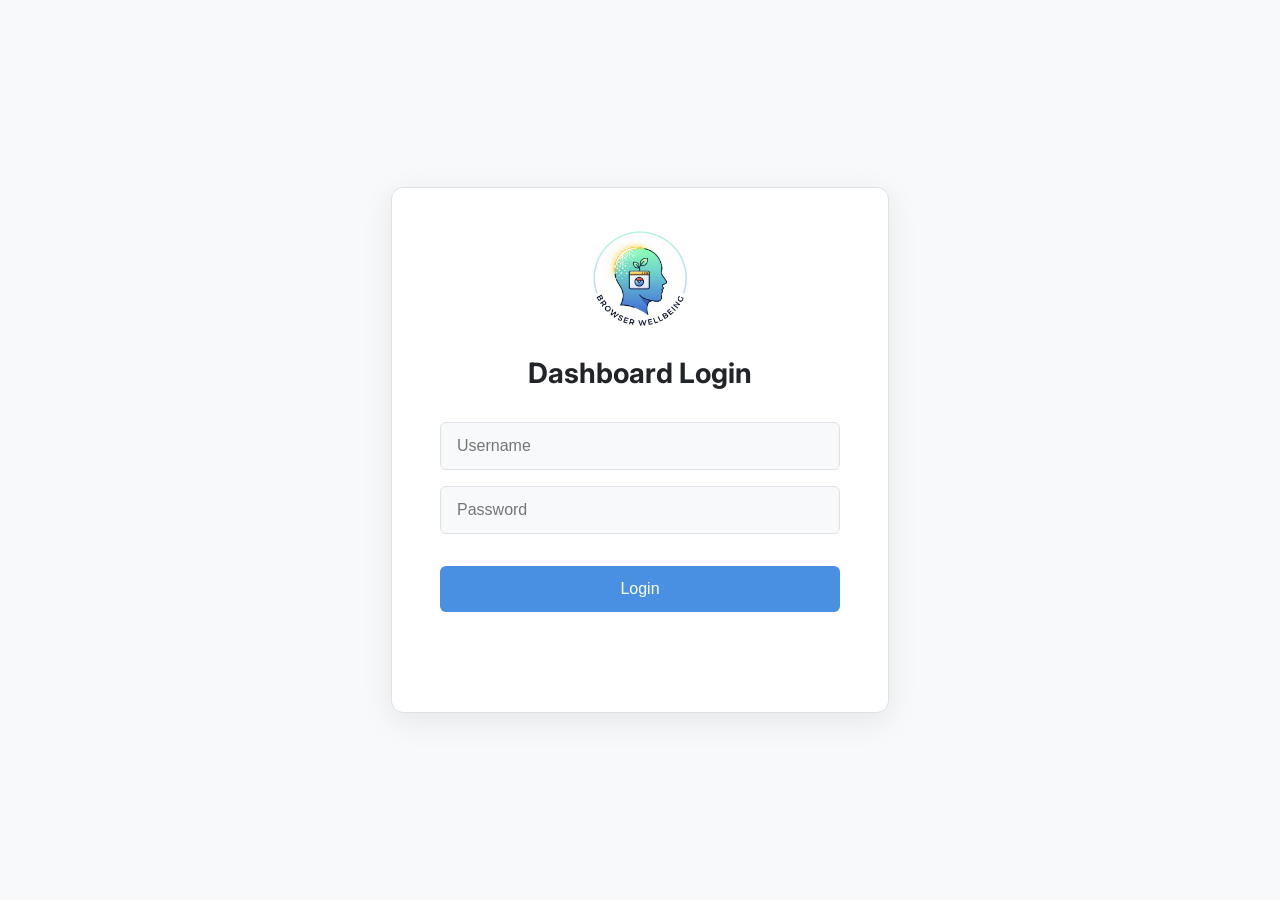
<file: index.html>
<!DOCTYPE html>
<html lang="en">
  <head>
    <meta charset="UTF-8" />
    <meta name="viewport" content="width=device-width, initial-scale=1.0" />
    <title>Login - Browser Wellbeing</title>
    <link rel="icon" type="image/png" href="images/logo.png" />
    <link rel="preconnect" href="https://fonts.googleapis.com" />
    <link rel="preconnect" href="https://fonts.gstatic.com" crossorigin />
    <link
      href="https://fonts.googleapis.com/css2?family=Inter:wght@400;500;700&display=swap"
      rel="stylesheet"
    />
    <link rel="stylesheet" href="login.css" />
  </head>
  <body>
    <div class="container">
      <img
        src="images/logo.png"
        alt="Browser Wellbeing Logo"
        class="logo-img"
      />
      <h2>Dashboard Login</h2>
      <form id="loginForm">
        <input type="text" id="username" placeholder="Username" required />
        <input type="password" id="password" placeholder="Password" required />
        <button type="submit">Login</button>
      </form>
      <p id="message" class="error-message"></p>
    </div>
    <script src="login.js"></script>
  </body>
</html>
</file>
<file: login.css>
/* login-style.css */

/* 1. Define Color Palette and Variables */
:root {
  --bg-color: #f8f9fa;
  --card-bg-color: #ffffff;
  --primary-text-color: #212529;
  --secondary-text-color: #6c757d;
  --primary-color: #4a90e2;
  --primary-hover-color: #357abd;
  --border-color: #dee2e6;
  --shadow-color: rgba(0, 0, 0, 0.08);
}

/* 2. Automatic Dark Mode */
@media (prefers-color-scheme: dark) {
  :root {
    --bg-color: #121212;
    --card-bg-color: #1e1e1e;
    --primary-text-color: #e0e0e0;
    --secondary-text-color: #a0a0a0;
    --border-color: #333333;
    --shadow-color: rgba(0, 0, 0, 0.25);
  }
}

/* 3. General Body Styles for Centering */
body {
  font-family: "Inter", sans-serif;
  background-color: var(--bg-color);
  color: var(--primary-text-color);
  /* This centers the login card perfectly in the middle of the page */
  display: flex;
  justify-content: center;
  align-items: center;
  height: 100vh;
  margin: 0;
}

/* 4. Login Card Styling */
.container {
  background-color: var(--card-bg-color);
  padding: 2.5rem 3rem;
  border-radius: 12px;
  box-shadow: 0 8px 32px var(--shadow-color);
  border: 1px solid var(--border-color);
  text-align: center;
  width: 100%;
  max-width: 400px;
}

/* 5. Typography */
h2 {
  font-weight: 700;
  font-size: 1.75rem;
  margin-top: 0;
  margin-bottom: 2rem;
}

/* 6. Form Elements */
input {
  width: 100%;
  padding: 14px 16px;
  margin-bottom: 1rem;
  border-radius: 6px;
  border: 1px solid var(--border-color);
  box-sizing: border-box;
  background-color: var(--bg-color);
  color: var(--primary-text-color);
  font-size: 1rem;
  transition: all 0.2s ease;
}

input:focus {
  outline: none;
  border-color: var(--primary-color);
  box-shadow: 0 0 0 3px rgba(74, 144, 226, 0.2);
}

/* 7. Buttons */
button {
  width: 100%;
  padding: 14px 20px;
  margin-top: 1rem;
  border-radius: 6px;
  border: none;
  cursor: pointer;
  font-weight: 500;
  font-size: 1rem;
  background-color: var(--primary-color);
  color: white;
  transition: all 0.2s ease;
}

button:hover {
  background-color: var(--primary-hover-color);
  transform: translateY(-2px);
  box-shadow: 0 4px 12px rgba(0, 0, 0, 0.1);
}
/* Add this to login-style.css */
.logo-img {
  height: 100px;
  margin-bottom: 1.5rem;
}
/* 8. Error Message Styling */
.error-message {
  color: #d93025;
  font-weight: 500;
  margin-top: 1.5rem;
  min-height: 1.2em; /* Prevents layout shift when message appears */
}
</file>
